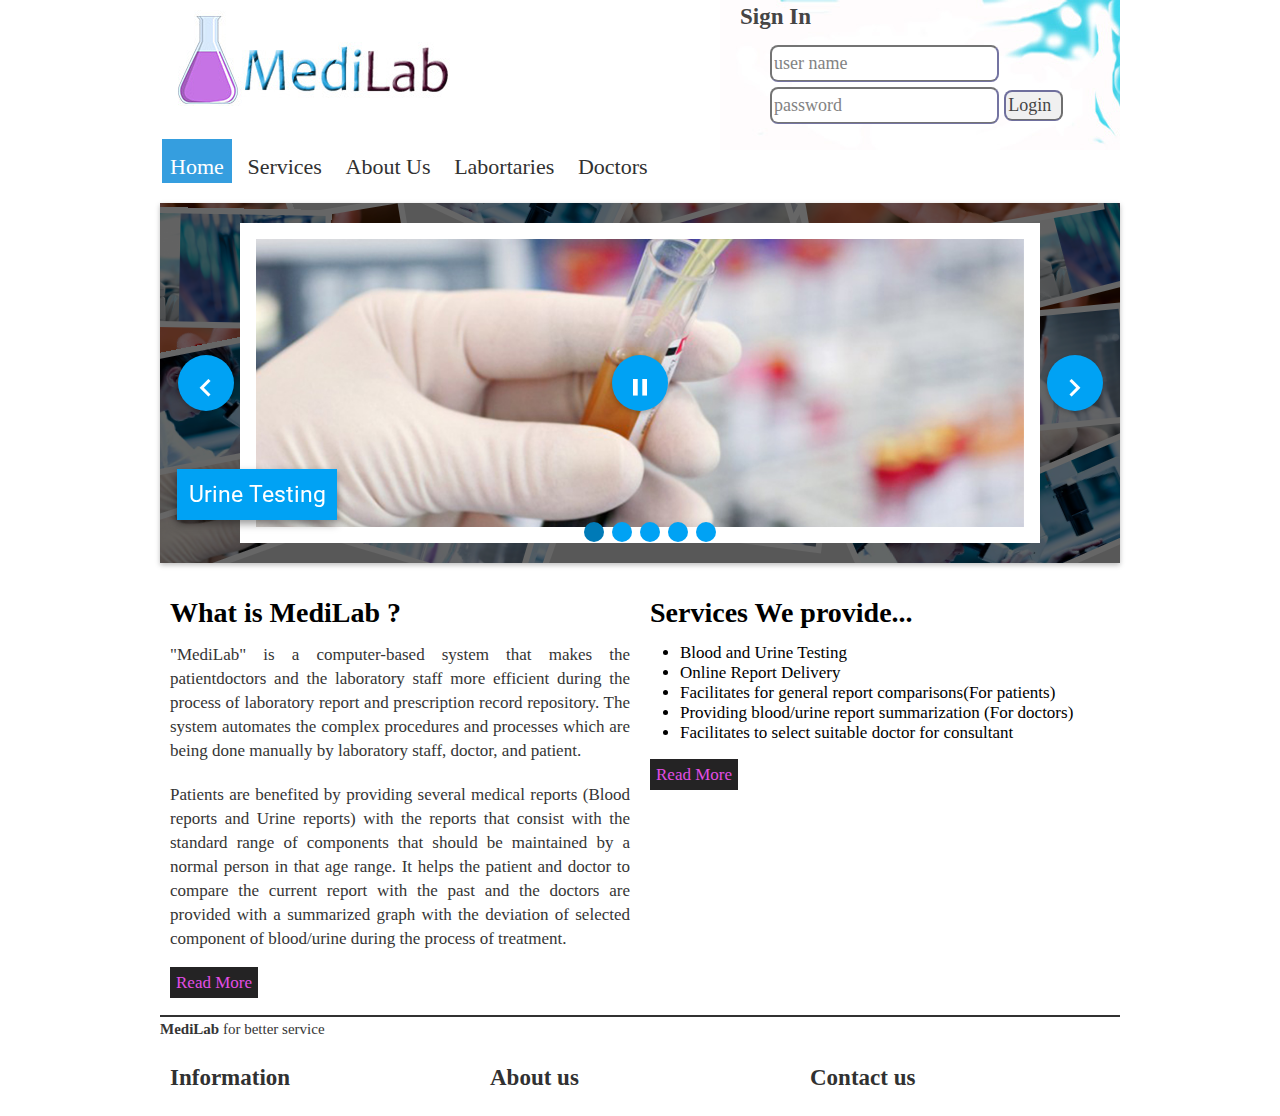
<file: index.html>
<!DOCTYPE html>

<html>
<head>
    <title>MediLab</title>
    <link rel="stylesheet" href="css/style.css"/>
	<link rel="stylesheet" href="css/reset.css"/>
	<link rel="stylesheet" href="css/text.css"/>
	<link rel="stylesheet" href="css/960_12_col.css"/>
	<meta charset="utf-8"/>
	
	
	
	
	 <!-- add to the <head> of your page -->
	<link rel="stylesheet" type="text/css" href="engine0/style.css" />
	<script type="text/javascript" src="engine0/jquery.js"></script>
	</head>

<body>
    <div class="container_12">
		<header>
			<h1>MediLAB</h1>
			 <form class="login" >
				<h2>Sign In</h2>
				<input id="text" type="text" placeholder="user name"/>
				
				<input id="pass" type="password" placeholder="password"/>
				
				<input id="but1"type="button" value="Login"/>
			</form>
			
			<!--Start navigation Bar-->
			<nav>
				<div class="c1"><a href="index.html"  class="selected">Home</a></div>
				<div class="c2"><a href="service.html">Services</a></div>
				<div class="c3"><a href="about.html">About Us</a></div>
				<div class="c4"><a href="#">Labortaries</a></div>
				<div class="c5"><a href="#">Doctors</a></div>
			</nav><!--end of Navigation -->
		</header>
    </div><!--end of 1st container-->
    
    <div class="slide"><!--Begin Of Slider-->
			<p>

	<div id="wowslider-container0">
	<div class="ws_images"><ul>
		<li><img src="data0/images/5.jpg" alt="Urine Testing" title="Urine Testing" id="wows0_0"/></li>
		<li><img src="data0/images/1.jpg" alt="Quick Service" title="Quick Service" id="wows0_1"/></li>
		<li><img src="data0/images/2.jpg" alt="Accuracy" title="Accuracy" id="wows0_2"/></li>
		<li><a href="http://wowslider.com"><img src="data0/images/3.jpg" alt="slideshow javascript" title="Reliability" id="wows0_3"/></a></li>
		<li><img src="data0/images/4.jpg" alt="Blood Testing" title="Blood Testing" id="wows0_4"/></li>
	</ul></div>
	<div class="ws_bullets"><div>
		<a href="#" title="Urine Testing"><span><img src="data0/tooltips/5.jpg" alt="Urine Testing"/>1</span></a>
		<a href="#" title="Quick Service"><span><img src="data0/tooltips/1.jpg" alt="Quick Service"/>2</span></a>
		<a href="#" title="Accuracy"><span><img src="data0/tooltips/2.jpg" alt="Accuracy"/>3</span></a>
		<a href="#" title="Reliability"><span><img src="data0/tooltips/3.jpg" alt="Reliability"/>4</span></a>
		<a href="#" title="Blood Testing"><span><img src="data0/tooltips/4.jpg" alt="Blood Testing"/>5</span></a>
	</div></div><div class="ws_script" style="position:absolute;left:-99%"> by WOWSlider.com v8.2</div>
	<div class="ws_shadow"></div>
	</div>	
	<script type="text/javascript" src="engine0/wowslider.js"></script>
	<script type="text/javascript" src="engine0/script.js"></script>
	
	
	</p>
		</div> <!--End Of SlideShow-->
    
    
		
    
	<div class="container_12">	
		
		<div class="main">
			<div class="grid_6">
				<h2>What is <strong>MediLab</strong> ?</h2>
				<p>"MediLab" is a computer-based system that makes
				   the patientdoctors and the laboratory staff more efficient during the process of
				   laboratory report and prescription record repository. The system automates
					the complex procedures and processes which are being
					done manually by laboratory staff, doctor, and patient.</p>
				<p>
					Patients are benefited by providing several medical reports
					(Blood reports and Urine reports) with the reports that consist
					with the standard range of components that should be maintained by
					a normal person in that age range. It helps the patient and doctor to
					compare the current report with the past and the doctors are provided with
					a summarized graph with the deviation of selected component of blood/urine
					during the process of treatment.
				</p> 
				
				<p><a href="about.html" class="button">Read More</a></p>
			</div>
			<div class="grid_6">
				<h2>Services We provide...</h2>
				<ul>
					<li>Blood and Urine Testing</li>
					<li>Online Report Delivery</li>
					<li>Facilitates for general report comparisons(For patients)</li>
					<li>Providing blood/urine report summarization (For doctors)</li>
					<li>Facilitates to select suitable doctor for consultant</li>
				</ul>
				
				
				<p><a href="service.html" class="button">Read More</a></p>
			</div>
		</div>
		<footer>
			<div class="line1">
				<p><strong>MediLab</strong> for better service</p>
			</div>
			<div class="line2">
				<div class="grid_4">
					<h2>Information</h2>
					
				</div>
				<div class="grid_4">
					<h2>About us</h2>
					
				</div>
				<div class="grid_4">
					<h2>Contact us</h2>
					
				</div>
			</div>
			
			
		</footer>
		
	</div> <!--end of 2nd container-->    
    


</body>
</html>
</file>
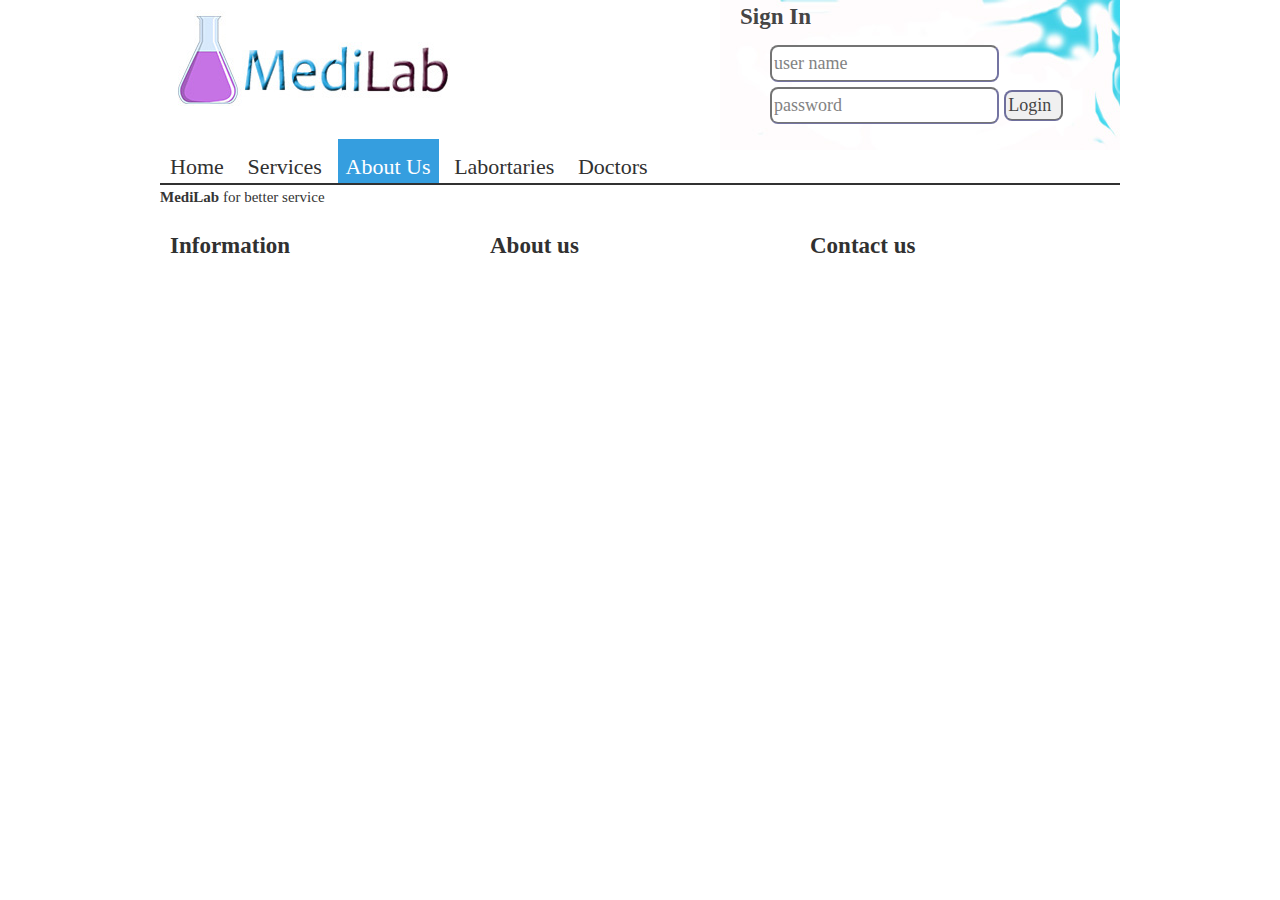
<file: about.html>
<!DOCTYPE html>

<html>
<head>
    <title>About us-Medilab</title>
    <link rel="stylesheet" href="css/style.css"/>
    <link rel="stylesheet" href="css/about.css"/>
	<link rel="stylesheet" href="css/reset.css"/>
	<link rel="stylesheet" href="css/text.css"/>
	<link rel="stylesheet" href="css/960_12_col.css"/>
	<meta charset="utf-8"/>
	</head>

<body>
    <div class="container_12">
		<header>
			<h1>MediLAB</h1>
			 <form class="login" >
				<h2>Sign In</h2>
				<input id="text" type="text" placeholder="user name"/>
				
				<input id="pass" type="password" placeholder="password"/>
				
				<input id="but1"type="button" value="Login"/>
			</form>
			
			<!--Start navigation Bar-->
			<nav>
				<div class="c1"><a href="index.html">Home</a></div>
				<div class="c2"><a href="service.html">Services</a></div>
				<div class="c3"><a  href="about.html"class="selected">About Us</a></div>
				<div class="c4"><a href="#">Labortaries</a></div>
				<div class="c5"><a href="#">Doctors</a></div>
			</nav><!--end of Navigation -->
			
    </div><!--end of 1st container-->
    
    <div class="container_12">
		<footer>
			<div class="line1">
				<p><strong>MediLab</strong> for better service</p>
			</div>
			<div class="line2">
				<div class="grid_4">
					<h2>Information</h2>
					
				</div>
				<div class="grid_4">
					<h2>About us</h2>
					
				</div>
				<div class="grid_4">
					<h2>Contact us</h2>
					
				</div>
			</div>
			
			
		</footer>
		
	</div> <!--end of 2nd container-->    
    


</body>
</html>
</file>
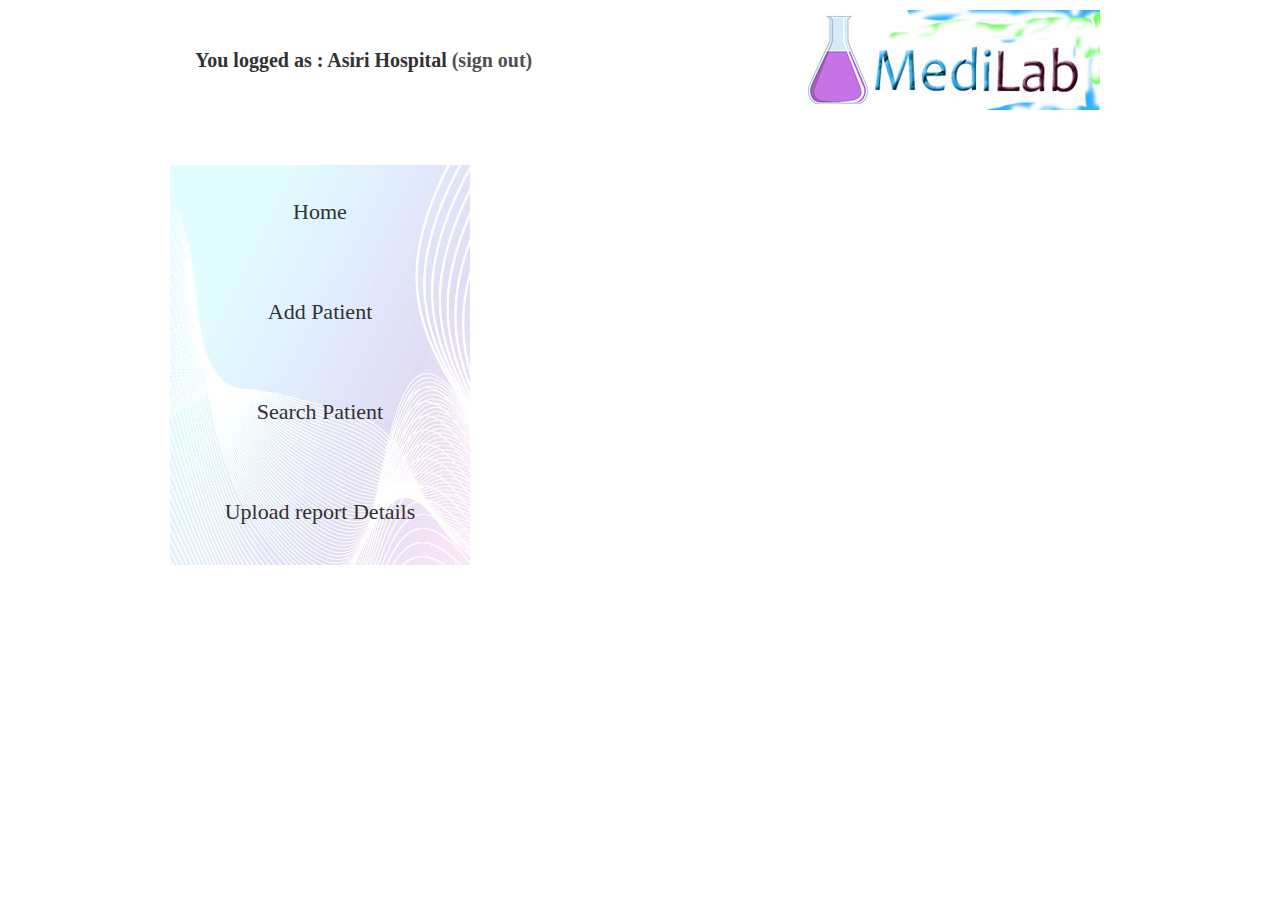
<file: labassistant.html>
<!DOCTYPE html>

<html>
<head>
    <title>LabAssistant</title>
        <link rel="stylesheet" href="css/labassistant.css"/>
        <link rel="stylesheet" href="css/reset.css"/>
	<link rel="stylesheet" href="css/text.css"/>
	<link rel="stylesheet" href="css/960_12_col.css"/>
        
        <script type="text/javascript" src="js/jquery-1.11.3.min.js"> </script>
        <script type="text/javascript" src="js/code.js"></script>
    
</head>

<body>
    <div class="container_12">
        <div class="grid_6">
            <h2 id="logo"><label for="logged as">You logged as : </label><label id="userName" for="userName"> Asiri Hospital</label><a href="index.html"> (sign out)</a></h2>
           
        </div>
        <div class="grid_6">
        <header >
         <h1>Medilab</h1>
        </header>
        </div>
    </div>
    
    <div class="container_12">
        <div class="main">
            <div class="grid_4">
            <nav>
                <div class="L1"><a href="#" id="A1" >Home</a></div>
                <div class="L2"><a href="addPatient.html"  id="A2">Add Patient</a></div>
                <div class="L3"><a href="#"  id="A3">Search Patient</a></div>
                <div class="L4"><a href="#"  id="A4">Upload report Details</a></div>
            </nav>
           
        </div>
            <div class="grid_8">
                <h2 id="T1">You  Can  Go  to  HomePage</h2>
                <h2 id="T2">You Can Add a Patient To System</h2>
                <h2 id="T3">Search Tab Allows To View Patient Details</h2>
                <h2 id="T4">Blood/Urine Report Details Upload</h2>
              
                
                
            </div>
        </div>
         
    </div>
    <div class="container_12">
        <div class="grid_6">
        
        </div>
        
    </div>




</body>
</html>
</file>
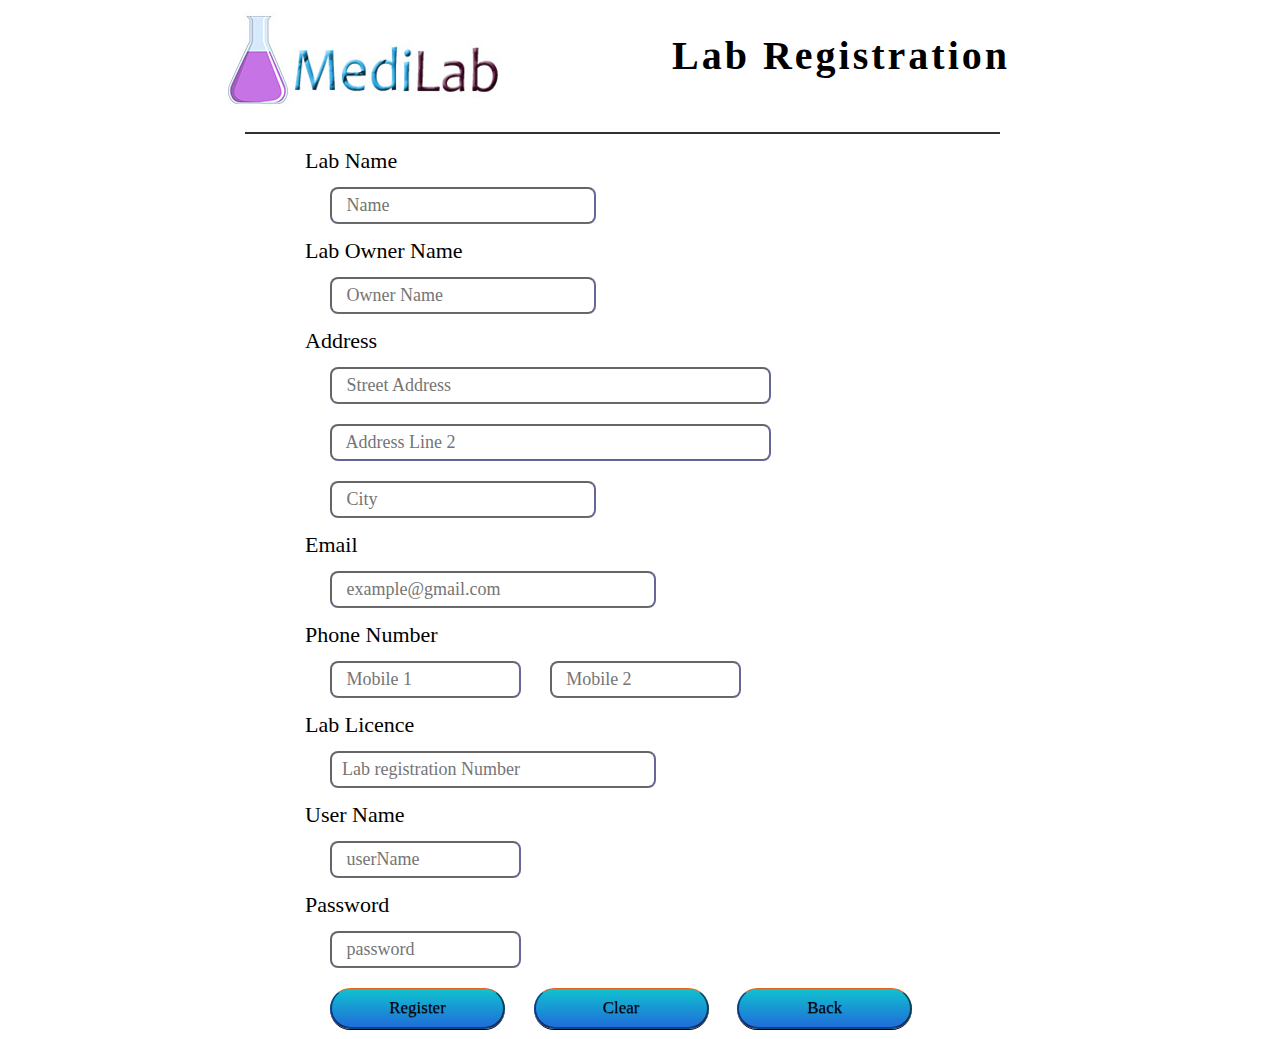
<file: labregistration.html>
<!DOCTYPE html>

<html>
<head>
    <title>LabRegistration Form</title>
   <link rel="stylesheet" href="css/addpatient.css"/>
   
	<link rel="stylesheet" href="css/reset.css"/>
	<link rel="stylesheet" href="css/text.css"/>
	<link rel="stylesheet" href="css/960_12_col.css"/>
	<meta charset="utf-8"/>
</head>

<body>
    <div class="container_12">
        
             <header>
            <h1>MediLAB</h1>
            <div class="PR">
                <h2>Lab Registration</h2>
            </div>
        </header>
           
           <div class="grid_10">
                <form class="main">
                    <div class="grid_8">
                         <label for="name"> Lab Name </label><br>
                         <input type="text" name="first" id="first" placeholder=" Name "/><br>
                         
                          <label for="name"> Lab Owner Name </label><br>
                         <input type="text" name="first" id="LON" placeholder=" Owner Name "/><br>
                         
                         
                        <label for="address">Address </label><br>
                            <input type="text" name="address" id="sAddress" placeholder=" Street Address "/>
                            <input type="text" name="addressL2" id="addressL2" placeholder=" Address Line 2 "/>
                            <input type="text" name="city" id="city" placeholder=" City "/>
                            <br>
                        
                            
                            
                         
                                                                
                                        <label for="email">Email </label><br>
                                            <input type="text" name="email" id="mail" placeholder=" example@gmail.com "/><br>
                                            
                                        <label for="tel">Phone Number </label><br>
                                            <input type="text" name="tel" id="tel" placeholder=" Mobile 1 "/>  <input type="text" name="tel" id="tel" placeholder=" Mobile 2 "/><br>
                                            
                                            <label for="email">Lab Licence </label><br>
                                            <input type="text" name="email" id="mail" placeholder="Lab registration Number"/><br>
                                            
                                        <label for="username">User Name </label><br>
                                            <input type="text" name="username" id="username" placeholder=" userName "/><br>
                                            
                                         <label for="password">Password</label><br>
                                            <input type="text" name="password" id="password" placeholder=" password "/><br>
                                            
                                               <input id="rbut" type="submit" value="Register" onclick="return trueVal();">
                                                <input id="cbut"type="reset" value="Clear" >
                                                     <input id="back"type="button" value="Back" onClick="location.href='labassistant.html'" >
                                
                    </div>
                    
                 
                   
                </form>
            
            
            
           </div>
       
       
        
        
        
        
    </div>



</body>
</html>
</title>
</head>

<body>



</body>
</html>
</file>
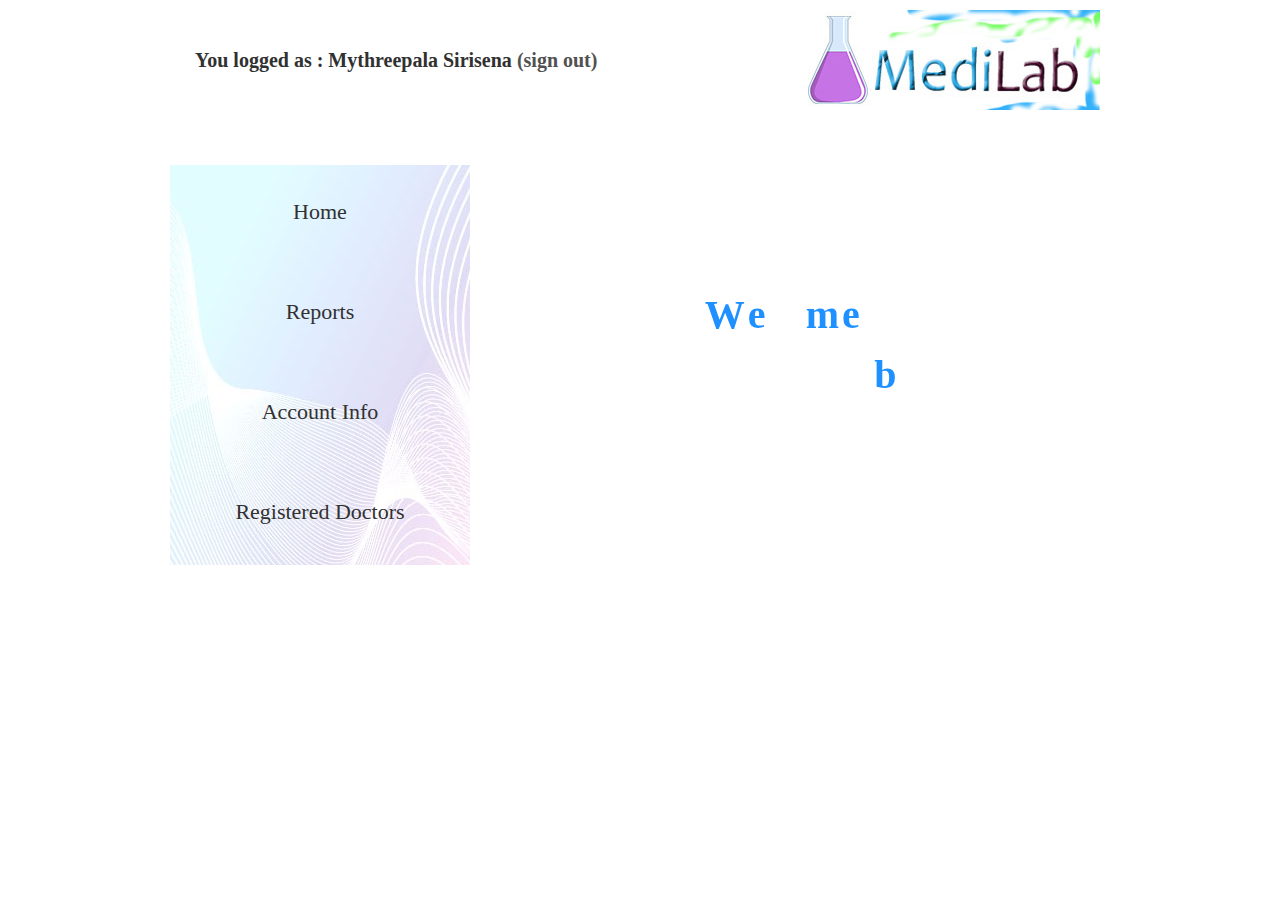
<file: patientHome.html>
<html>
<head>
    <title>PatientHome</title>
        <link rel="stylesheet" href="css/labassistant.css"/>
        <link rel="stylesheet" href="css/patienthome.css"/>
        <link rel="stylesheet" href="css/reset.css"/>
	<link rel="stylesheet" href="css/text.css"/>
	<link rel="stylesheet" href="css/960_12_col.css"/>
        
        <link rel="stylesheet" href="css/animate.css">
	  <script src="js/jquery-1.11.3.js"></script>
	    <script  src="js/jquery.lettering.js"></script>
	    <script src="js/jquery.textillate.js"></script>
        
        
    
</head>

<body>
    <div class="container_12">
        <div class="grid_6">
            <h2 id="logo"><label for="logged as">You logged as : </label><label id="userName" for="userName"> Mythreepala Sirisena </label><a href="index.html"> (sign out)</a></h2>
           
        </div>
        <div class="grid_6">
        <header >
         <h1>Medilab</h1>
        </header>
        </div>
    </div>
    
    <div class="container_12">
        <div class="main">
            <div class="grid_4">
            <nav>
                <div class="L1"><a href="#" id="A1" >Home</a></div>
                <div class="L2"><a href="patientreport.html"  id="A2">Reports</a></div>
                <div class="L3"><a href="#"  id="A3">Account Info</a></div>
                <div class="L4"><a href="#"  id="A4">Registered Doctors</a></div>
            </nav>
           
        
         
    </div>
    <div class="container_12">
        <div class="grid_8">
            <h1 class="A">
			<ul class="texts">
				<li >Welome to MediLab</li>
                                <li >You Can view your reports in here</li>
				<li >Thank You for registering with us</li>
			</ul>

		</h1>
		
		<script>
		$( document ).ready(function() {
    		$('.A').textillate({ 
    			in: { effect: 'bounceIn',shuffle:true,delay:100 },
    			out:{effect:'bounceOut',reverse:true,delay:100},
    			loop:true

    		});
    		
})


		</script>

            
        
        </div>
        
    </div>




</body>
</html>
</title>
</head>

<body>



</body>
</html>
</file>
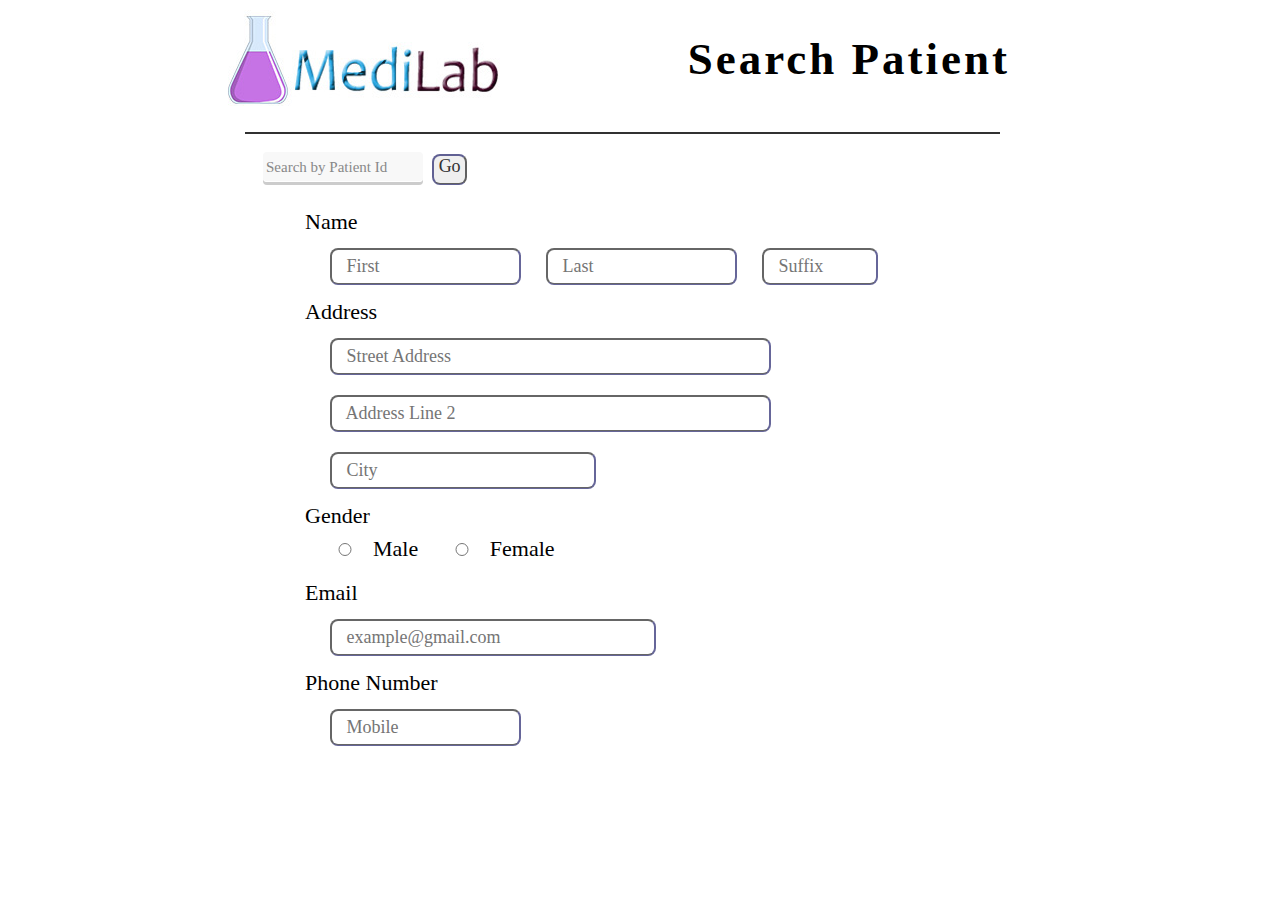
<file: searchpatient.html>
<!DOCTYPE html>

<html>
<head>
    <title>Search Patient Form</title>
</head>
         <link rel="stylesheet" href="css/searchpatient.css"/>
        <link rel="stylesheet" href="css/reset.css"/>
	<link rel="stylesheet" href="css/text.css"/>
	<link rel="stylesheet" href="css/960_12_col.css"/>
	<meta charset="utf-8"/>
        
        <script type="text/javascript" src="js/jquery-1.11.3.min.js"> </script>
        <script type="text/javascript" src="js/searchP.js"></script>

<body>
    <div class="container_12">
        
             <header>
            <h1>MediLAB</h1>
            <div class="PR">
                <h2>Search Patient</h2>
            </div>
        </header>
              <div class="grid_10">
                 
                <form class="main">
                                <label class="combo">
                                                <select class="cc">
                                                    <option value="1">Search by Patient Id</option>
                                                    <option value="2">Search by Name</option>
                                                    <option value="3">Search by etc</option>
                                                </select>
                                </label>
                            <input id="go"  type="button" value="Go" >
                    <div class="grid_8">
                         <div class="patientId">
                         
                         <input type="text" name="pId" id="pId" placeholder=" patientID "/><input id="Sbut" type="button" value="Search">
                         <br>
                             
                            </div>
                            
                        <div class="name">
                         <label for="name">Name </label><br>
                         <input type="text" name="first" id="first" placeholder=" First "/><input type="text" name="last" placeholder=" Last "/><input type="text" name="suffix" id="suffix" placeholder=" Suffix "/>
                         <br>
                            </div>
                        <label for="address">Address </label><br>
                            <input type="text" name="address" id="sAddress" placeholder=" Street Address "/>
                            <input type="text" name="addressL2" id="addressL2" placeholder=" Address Line 2 "/>
                            <input type="text" name="city" id="city" placeholder=" City "/>
                            <br>
                        <label for="gender">Gender </label><br>
                            <label id="ls" for="sex"> <input name="sex" type="radio" value="male" id="sex">Male</label>
                            <label for="sex1"><input name="sex" type="radio" value="female" id="sex1">Female</label><br>
                            
                            
                        
                                        <label for="email">Email </label><br>
                                            <input type="text" name="email" id="mail" placeholder=" example@gmail.com "/><br>
                                            
                                        <label for="tel">Phone Number </label><br>
                                            <input type="text" name="tel" id="tel" placeholder=" Mobile "/><br>
                                            
                                        
                                
                    </div>
                    
                 
                   
                </form>
            
            
            
           </div>
       
       
        
        
        
        
    </div>
           



</body>
</html>
</file>
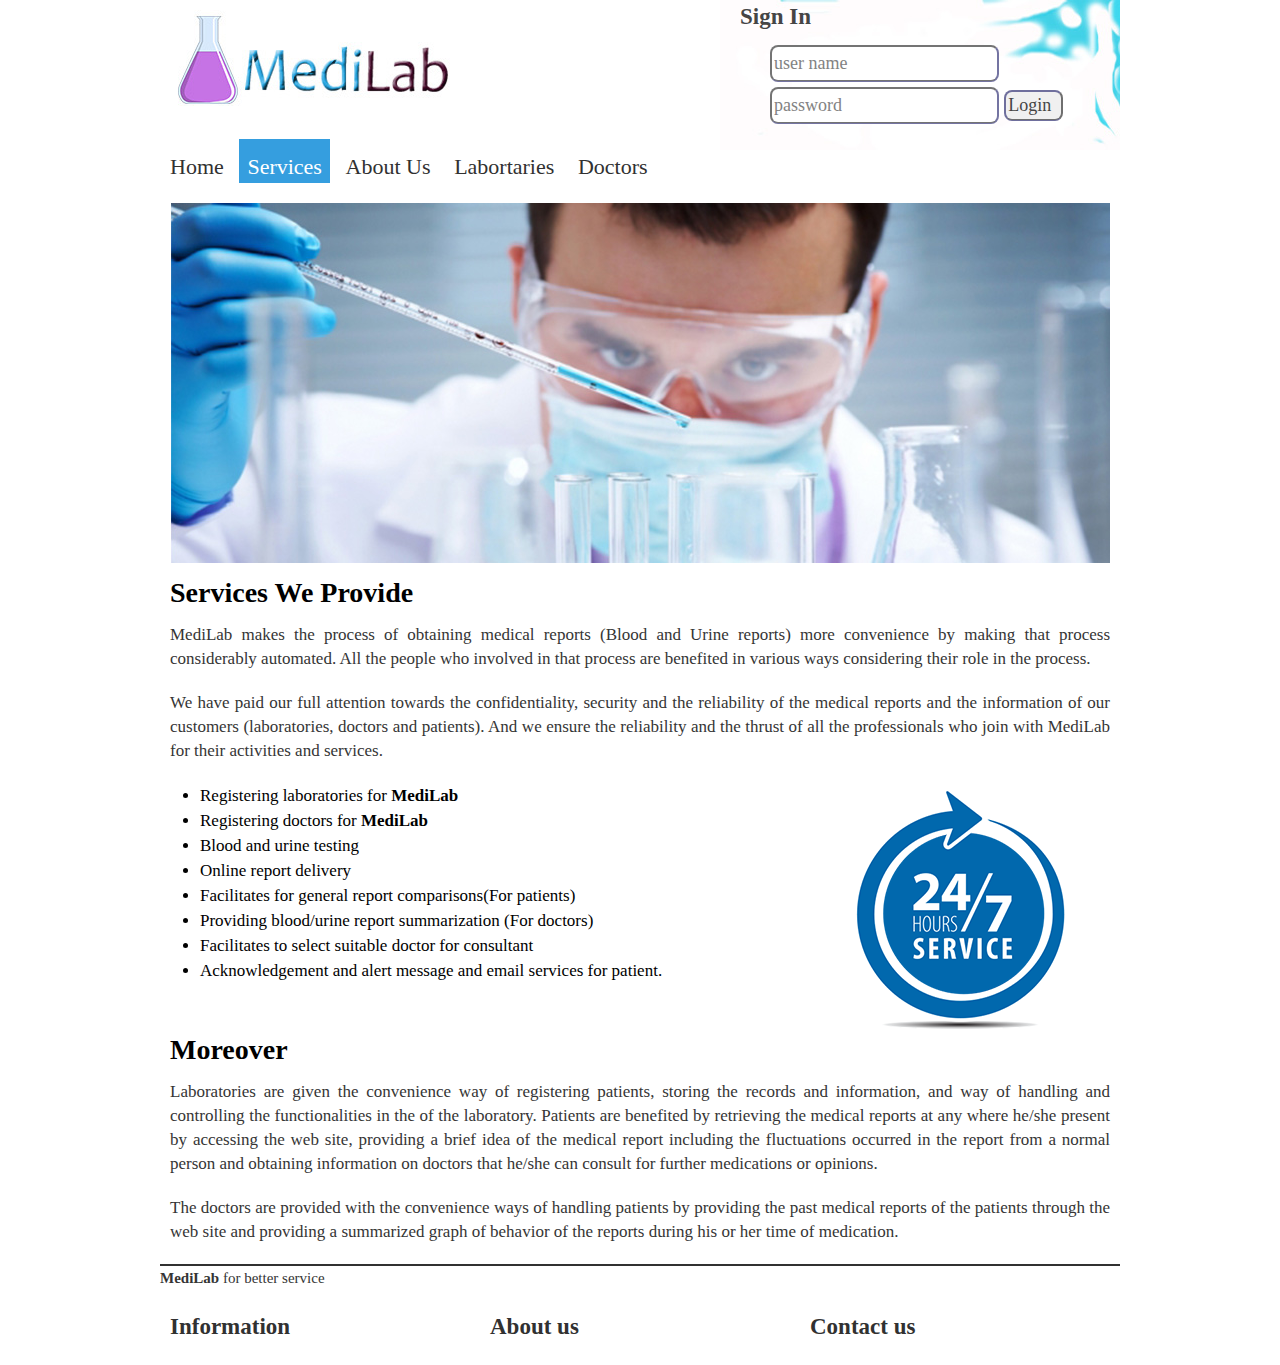
<file: service.html>
<!DOCTYPE html>

<html>
<head>
    <title> Services -Medilab</title>
    <link rel="stylesheet" href="css/style.css"/>
    <link rel="stylesheet" href="css/service.css"/>
	<link rel="stylesheet" href="css/reset.css"/>
	<link rel="stylesheet" href="css/text.css"/>
	<link rel="stylesheet" href="css/960_12_col.css"/>
	<meta charset="utf-8"/>
	</head>

<body>
    <div class="container_12">
		<header>
			<h1>MediLAB</h1>
			 <form class="login" >
				<h2>Sign In</h2>
				<input id="text" type="text" placeholder="user name"/>
				
				<input id="pass" type="password" placeholder="password"/>
				
				<input id="but1"type="button" value="Login"/>
			</form>
			
			<!--Start navigation Bar-->
			<nav>
				<div class="c1"><a href="index.html">Home</a></div>
				<div class="c2"><a  href="service.html"class="selected">Services</a></div>
				<div class="c3"><a href="about.html" >About Us</a></div>
				<div class="c4"><a href="#">Labortaries</a></div>
				<div class="c5"><a href="#">Doctors</a></div>
			</nav><!--end of Navigation -->
			
    </div><!--end of 1st container-->
    
    <div class="container_12">
    	<div class="grid_12">
    		<div class="Image">
    		</div>
    		<!--First Image-->
    	</div>

      
    </div>

    <div class="container_12">
    	<div class="grid_12">
    		<div class="middle">
    		<h2>Services We Provide</h2>
    		<p>MediLab makes the process of obtaining medical reports (Blood and Urine reports) more convenience by making that process considerably automated. All the people who involved in that process are benefited in various ways considering their role in the process. </p>

    		<p>We have paid our full attention towards the confidentiality, security and the reliability of the medical reports and the information of our customers (laboratories, doctors and patients). And we ensure the reliability and the thrust of all the professionals who join with MediLab for their activities and services.</p>
    	</div>
    	</div>
    </div>
    <div class="container_12">
    	<div class="point">

    			<div class="grid_8">
    		
	    			<ul>
						<li>Registering laboratories for <strong>MediLab</strong></li>
						<li>Registering doctors for <strong>MediLab</strong></li>
						<li>Blood and urine testing</li>
						<li>Online report delivery</li>
						<li>Facilitates for general report comparisons(For patients)</li>
						<li>Providing blood/urine report summarization (For doctors)</li>
						<li>Facilitates to select suitable doctor for consultant</li>
						<li>Acknowledgement and alert message and email services for patient.
					</ul>
				</div>
			
		<div class="grid_4">
			<div class="Image2">
						

		</div>

		
				


		</div>

      
    </div>

    <div class="container_12">
    	<div class="grid_12">
    		<div class="middle">
    		<h2>Moreover</h2>
			<p>Laboratories are given the convenience way of registering patients, storing the records and information, and way of handling and controlling the functionalities in the of the laboratory.
Patients are benefited by retrieving the medical reports at any where he/she present by accessing the web site, providing a brief idea of the medical report including the fluctuations occurred in the report from a normal person and obtaining information on doctors that he/she can consult for further medications or opinions. </p>

<p>The doctors are provided with the convenience ways of handling patients by providing the past medical reports of the patients through the web site and providing a summarized graph of behavior of the reports during his or her time of medication.  </p>
    	</div>
    </div>

    
    <div class="container_12">
		<footer>
			<div class="line1">
				<p><strong>MediLab</strong> for better service</p>
			</div>
			<div class="line2">
				<div class="grid_4">
					<h2>Information</h2>
					
				</div>
				<div class="grid_4">
					<h2>About us</h2>
					
				</div>
				<div class="grid_4">
					<h2>Contact us</h2>
					
				</div>
			</div>
			
			
		</footer>
		
	</div> <!--end of 2nd container-->    
    


</body>
</html>
</file>
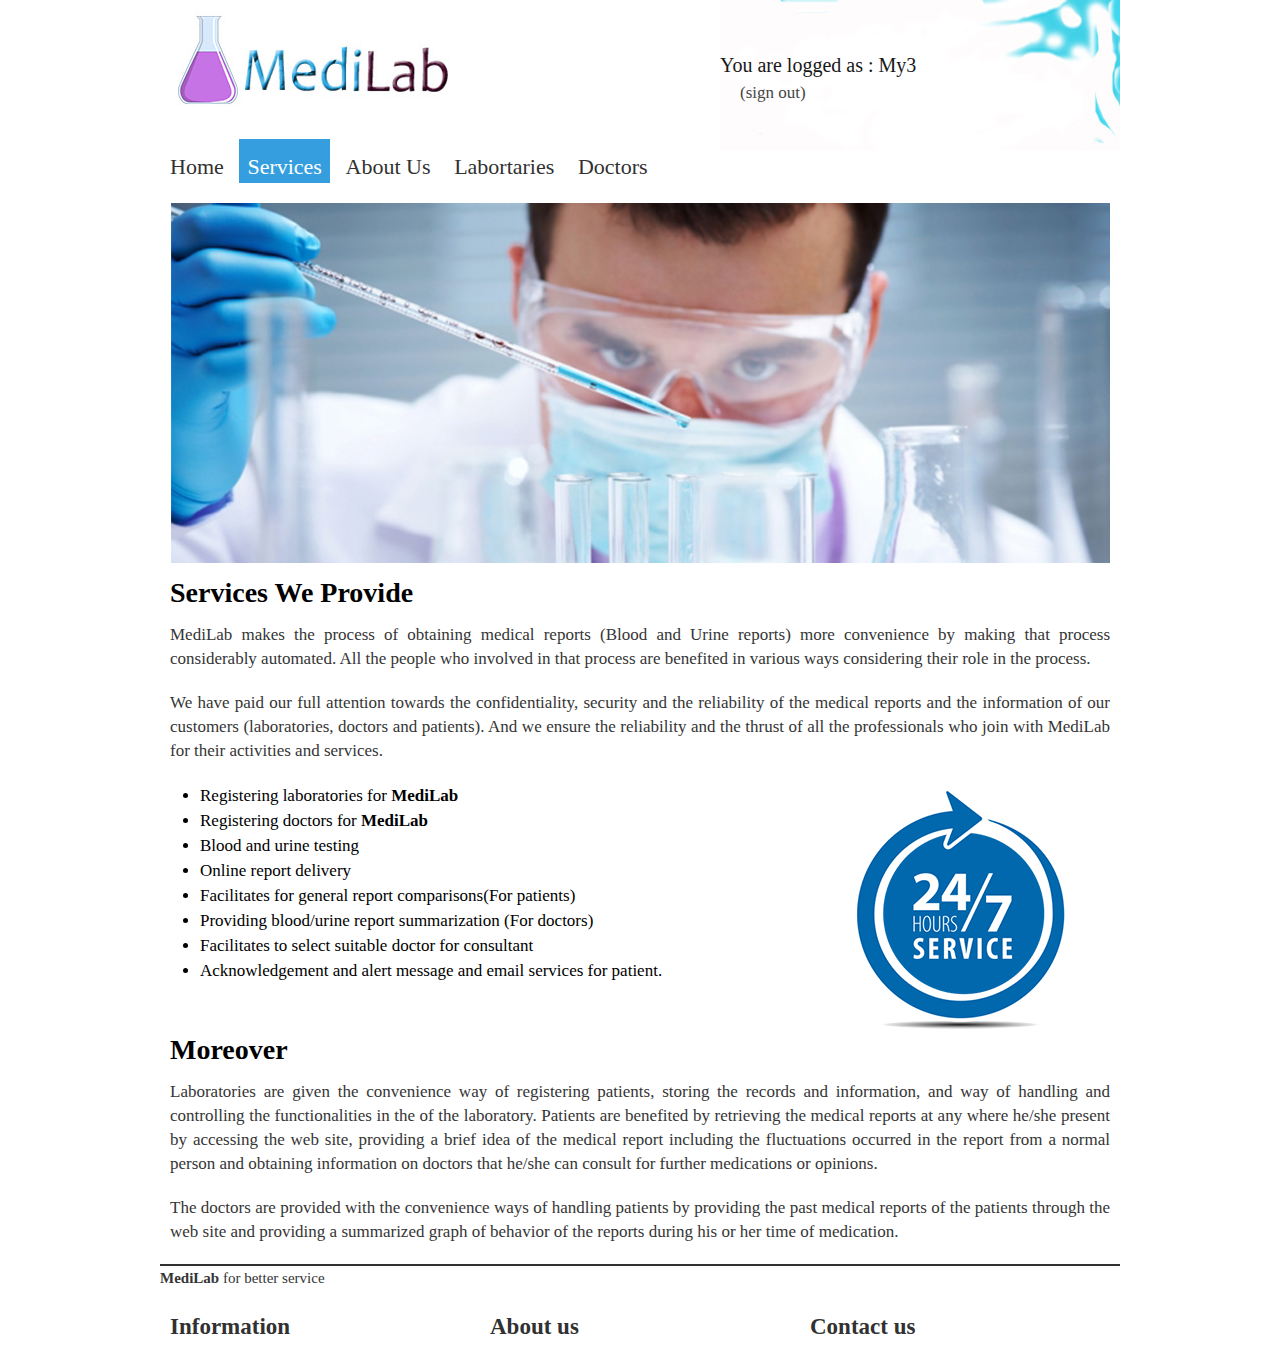
<file: servicelogout.html>
<!DOCTYPE html>

<html>
<head>
    <title> Services -Medilab</title>
    <link rel="stylesheet" href="css/style.css"/>
    <link rel="stylesheet" href="css/service.css"/>
	<link rel="stylesheet" href="css/reset.css"/>
	<link rel="stylesheet" href="css/text.css"/>
	<link rel="stylesheet" href="css/960_12_col.css"/>
	<meta charset="utf-8"/>
	</head>

<body>
    <div class="container_12">
		<header>
			<h1>MediLAB</h1>
			 <div class="login" >
                            <div class="logininside">
                        
				<label for="you are log" id="logout">You are logged as : </label><label for="user_Name" id="username"> My3 </label><br>
                                <a id="singout" href="index.html">(sign out)</a>
                            </div>
                            
				
			</div>
			
			<!--Start navigation Bar-->
			<nav>
				<div class="c1"><a href="index.html">Home</a></div>
				<div class="c2"><a  href="service.html"class="selected">Services</a></div>
				<div class="c3"><a href="about.html" >About Us</a></div>
				<div class="c4"><a href="#">Labortaries</a></div>
				<div class="c5"><a href="#">Doctors</a></div>
			</nav><!--end of Navigation -->
			
    </div><!--end of 1st container-->
    
    <div class="container_12">
    	<div class="grid_12">
    		<div class="Image">
    		</div>
    		<!--First Image-->
    	</div>

      
    </div>

    <div class="container_12">
    	<div class="grid_12">
    		<div class="middle">
    		<h2>Services We Provide</h2>
    		<p>MediLab makes the process of obtaining medical reports (Blood and Urine reports) more convenience by making that process considerably automated. All the people who involved in that process are benefited in various ways considering their role in the process. </p>

    		<p>We have paid our full attention towards the confidentiality, security and the reliability of the medical reports and the information of our customers (laboratories, doctors and patients). And we ensure the reliability and the thrust of all the professionals who join with MediLab for their activities and services.</p>
    	</div>
    	</div>
    </div>
    <div class="container_12">
    	<div class="point">

    			<div class="grid_8">
    		
	    			<ul>
						<li>Registering laboratories for <strong>MediLab</strong></li>
						<li>Registering doctors for <strong>MediLab</strong></li>
						<li>Blood and urine testing</li>
						<li>Online report delivery</li>
						<li>Facilitates for general report comparisons(For patients)</li>
						<li>Providing blood/urine report summarization (For doctors)</li>
						<li>Facilitates to select suitable doctor for consultant</li>
						<li>Acknowledgement and alert message and email services for patient.
					</ul>
				</div>
			
		<div class="grid_4">
			<div class="Image2">
						

		</div>

		
				


		</div>

      
    </div>

    <div class="container_12">
    	<div class="grid_12">
    		<div class="middle">
    		<h2>Moreover</h2>
			<p>Laboratories are given the convenience way of registering patients, storing the records and information, and way of handling and controlling the functionalities in the of the laboratory.
Patients are benefited by retrieving the medical reports at any where he/she present by accessing the web site, providing a brief idea of the medical report including the fluctuations occurred in the report from a normal person and obtaining information on doctors that he/she can consult for further medications or opinions. </p>

<p>The doctors are provided with the convenience ways of handling patients by providing the past medical reports of the patients through the web site and providing a summarized graph of behavior of the reports during his or her time of medication.  </p>
    	</div>
    </div>

    
    <div class="container_12">
		<footer>
			<div class="line1">
				<p><strong>MediLab</strong> for better service</p>
			</div>
			<div class="line2">
				<div class="grid_4">
					<h2>Information</h2>
					
				</div>
				<div class="grid_4">
					<h2>About us</h2>
					
				</div>
				<div class="grid_4">
					<h2>Contact us</h2>
					
				</div>
			</div>
			
			
		</footer>
		
	</div> <!--end of 2nd container-->    
    


</body>
</html>
</file>
<file: css/style.css>
/*
 **********
 *=header
 **********
*/

/*body{
	background: green;
}*/

header h1{
	background: url(../img/logo.jpg) no-repeat;
	width:300px;
	height: 100px;
	margin: 10px 10px 22px;
	
	
	
	float: left;
	text-indent: -9999px;
}

header{
	overflow: hidden;
}
/*
 **********
 =login form
 **********
*/

.login{
    width: 400px;
    height: 150px;
    background:url(../img/signbac.jpg);
    font-family: Candara;
    color: rgba(0,0,0,.6);
    opacity: 0.9;
    float:right;
    
    
}

.login h2{
	color:#313131;
	margin-left: 20px;
	margin-bottom: 10px;
}

form input{
    display: inline;
    font-family: Candara;
    font-size: 18px;
    padding-top: 6px;
    padding-bottom: 6px;
    margin-left: 50px;
    margin-bottom: 5px;
    padding-right: 10px;
    color: #313131;
     border-bottom-left-radius: 8px;
    border-bottom-right-radius: 8px;
    border-top-right-radius: 8px;
    border-top-left-radius: 8px;
    border-color: rgba(0,0,0.7,.6);
     border-bottom-style: groove;
    
}
form #text,#pass{
    padding-right: 0px;
    
    
}

form #but1{
    padding-top:3px;
    padding-bottom: 3px;
    padding-left: 2px;
    margin-left: 2px;
    
}
#but1:hover{
	background: #359edf;
	color: white;
}
    



/*
 **********
 =nav
 **********
*/

nav{
	clear: both;
	float:left;
	margin-top:20px;
	
	
	
	
}

.c1,.c2,.c3,.c4,.c5{
    display: inline;
    font-size: 22px;
    padding-left: 2px;
    padding-right: 2px;
    font-family:Candara;
    
    
    
}


nav a{
    color: #313131;
    text-decoration: none;

    padding-top: 15px;
    padding-bottom: 15px;
    padding-left: 8px;
    padding-right: 8px;
}
nav a:hover,.selected{
    color: white;
    background: #359edf;
    transition: 0.5s;
}





/*
 **********
 *=main
 **********
*/

.main{
	margin-top: 20px;
	font-family: candara;
	font-size: 17px;
	line-height: 20px;
	text-align: justify;
}
.main h2{
	
	font-size: 28px;
	
}

#ass{
	font-family: 'PT Sans',sans-serif;
	font-size: 25px;
	color: black;
	
}

.button{
	background: #242324;
	padding:6px;
	color: #e24ee4;
	text-decoration: none;
}
p{
	font-size: 13px;
	line-height: 24px;
	color:#353535;
}
.button:hover{
	color: white;
}

/*
 **********
 *=footer
 **********
*/

footer{
	clear: both;
}

.line1,.line2{
	font-family: candara;
	font-size: 15px;
	color: #313131;
}
.line1{
	border-top: 2px solid #313131;
}
</file>
<file: css/text.css>
/*
  960 Grid System ~ Text CSS.
  Learn more ~ http://960.gs/

  Licensed under GPL and MIT.
*/

/* `Basic HTML
----------------------------------------------------------------------------------------------------*/

body {
  font: 13px/1.5 "Helvetica Neue", Arial, "Liberation Sans", FreeSans, sans-serif;
}

pre,
code {
  font-family: "DejaVu Sans Mono", Menlo, Consolas, monospace;
}

hr {
  border: 0 solid #ccc;
  border-top-width: 1px;
  clear: both;
  height: 0;
}

/* `Headings
----------------------------------------------------------------------------------------------------*/

h1 {
  font-size: 25px;
}

h2 {
  font-size: 23px;
}

h3 {
  font-size: 21px;
}

h4 {
  font-size: 19px;
}

h5 {
  font-size: 17px;
}

h6 {
  font-size: 15px;
}

/* `Spacing
----------------------------------------------------------------------------------------------------*/

ol {
  list-style: decimal;
}

ul {
  list-style: disc;
}

li {
  margin-left: 30px;
}

p,
dl,
hr,
h1,
h2,
h3,
h4,
h5,
h6,
ol,
ul,
pre,
table,
address,
fieldset,
figure {
  margin-bottom: 20px;
}
</file>
<file: css/960_12_col.css>
/*
  960 Grid System ~ Core CSS.
  Learn more ~ http://960.gs/

  Licensed under GPL and MIT.
*/

/*
  Forces backgrounds to span full width,
  even if there is horizontal scrolling.
  Increase this if your layout is wider.

  Note: IE6 works fine without this fix.
*/

body {
  min-width: 960px;
}

/* `Container
----------------------------------------------------------------------------------------------------*/

.container_12 {
  margin-left: auto;
  margin-right: auto;
  width: 960px;
}

/* `Grid >> Global
----------------------------------------------------------------------------------------------------*/

.grid_1,
.grid_2,
.grid_3,
.grid_4,
.grid_5,
.grid_6,
.grid_7,
.grid_8,
.grid_9,
.grid_10,
.grid_11,
.grid_12 {
  display: inline;
  float: left;
  margin-left: 10px;
  margin-right: 10px;
}

.push_1, .pull_1,
.push_2, .pull_2,
.push_3, .pull_3,
.push_4, .pull_4,
.push_5, .pull_5,
.push_6, .pull_6,
.push_7, .pull_7,
.push_8, .pull_8,
.push_9, .pull_9,
.push_10, .pull_10,
.push_11, .pull_11 {
  position: relative;
}

/* `Grid >> Children (Alpha ~ First, Omega ~ Last)
----------------------------------------------------------------------------------------------------*/

.alpha {
  margin-left: 0;
}

.omega {
  margin-right: 0;
}

/* `Grid >> 12 Columns
----------------------------------------------------------------------------------------------------*/

.container_12 .grid_1 {
  width: 60px;
}

.container_12 .grid_2 {
  width: 140px;
}

.container_12 .grid_3 {
  width: 220px;
}

.container_12 .grid_4 {
  width: 300px;
}

.container_12 .grid_5 {
  width: 380px;
}

.container_12 .grid_6 {
  width: 460px;
}

.container_12 .grid_7 {
  width: 540px;
}

.container_12 .grid_8 {
  width: 620px;
}

.container_12 .grid_9 {
  width: 700px;
}

.container_12 .grid_10 {
  width: 780px;
}

.container_12 .grid_11 {
  width: 860px;
}

.container_12 .grid_12 {
  width: 940px;
}

/* `Prefix Extra Space >> 12 Columns
----------------------------------------------------------------------------------------------------*/

.container_12 .prefix_1 {
  padding-left: 80px;
}

.container_12 .prefix_2 {
  padding-left: 160px;
}

.container_12 .prefix_3 {
  padding-left: 240px;
}

.container_12 .prefix_4 {
  padding-left: 320px;
}

.container_12 .prefix_5 {
  padding-left: 400px;
}

.container_12 .prefix_6 {
  padding-left: 480px;
}

.container_12 .prefix_7 {
  padding-left: 560px;
}

.container_12 .prefix_8 {
  padding-left: 640px;
}

.container_12 .prefix_9 {
  padding-left: 720px;
}

.container_12 .prefix_10 {
  padding-left: 800px;
}

.container_12 .prefix_11 {
  padding-left: 880px;
}

/* `Suffix Extra Space >> 12 Columns
----------------------------------------------------------------------------------------------------*/

.container_12 .suffix_1 {
  padding-right: 80px;
}

.container_12 .suffix_2 {
  padding-right: 160px;
}

.container_12 .suffix_3 {
  padding-right: 240px;
}

.container_12 .suffix_4 {
  padding-right: 320px;
}

.container_12 .suffix_5 {
  padding-right: 400px;
}

.container_12 .suffix_6 {
  padding-right: 480px;
}

.container_12 .suffix_7 {
  padding-right: 560px;
}

.container_12 .suffix_8 {
  padding-right: 640px;
}

.container_12 .suffix_9 {
  padding-right: 720px;
}

.container_12 .suffix_10 {
  padding-right: 800px;
}

.container_12 .suffix_11 {
  padding-right: 880px;
}

/* `Push Space >> 12 Columns
----------------------------------------------------------------------------------------------------*/

.container_12 .push_1 {
  left: 80px;
}

.container_12 .push_2 {
  left: 160px;
}

.container_12 .push_3 {
  left: 240px;
}

.container_12 .push_4 {
  left: 320px;
}

.container_12 .push_5 {
  left: 400px;
}

.container_12 .push_6 {
  left: 480px;
}

.container_12 .push_7 {
  left: 560px;
}

.container_12 .push_8 {
  left: 640px;
}

.container_12 .push_9 {
  left: 720px;
}

.container_12 .push_10 {
  left: 800px;
}

.container_12 .push_11 {
  left: 880px;
}

/* `Pull Space >> 12 Columns
----------------------------------------------------------------------------------------------------*/

.container_12 .pull_1 {
  left: -80px;
}

.container_12 .pull_2 {
  left: -160px;
}

.container_12 .pull_3 {
  left: -240px;
}

.container_12 .pull_4 {
  left: -320px;
}

.container_12 .pull_5 {
  left: -400px;
}

.container_12 .pull_6 {
  left: -480px;
}

.container_12 .pull_7 {
  left: -560px;
}

.container_12 .pull_8 {
  left: -640px;
}

.container_12 .pull_9 {
  left: -720px;
}

.container_12 .pull_10 {
  left: -800px;
}

.container_12 .pull_11 {
  left: -880px;
}

/* `Clear Floated Elements
----------------------------------------------------------------------------------------------------*/

/* http://sonspring.com/journal/clearing-floats */

.clear {
  clear: both;
  display: block;
  overflow: hidden;
  visibility: hidden;
  width: 0;
  height: 0;
}

/* http://www.yuiblog.com/blog/2010/09/27/clearfix-reloaded-overflowhidden-demystified */

.clearfix:before,
.clearfix:after,
.container_12:before,
.container_12:after {
  content: '.';
  display: block;
  overflow: hidden;
  visibility: hidden;
  font-size: 0;
  line-height: 0;
  width: 0;
  height: 0;
}

.clearfix:after,
.container_12:after {
  clear: both;
}

/*
  The following zoom:1 rule is specifically for IE6 + IE7.
  Move to separate stylesheet if invalid CSS is a problem.
*/

.clearfix,
.container_12 {
  zoom: 1;
}
</file>
<file: engine0/style.css>
/*
 *	generated by WOW Slider 8.2
 *	template Material
 */
@import url(https://fonts.googleapis.com/css?family=Roboto&subset=latin,cyrillic-ext,latin-ext,cyrillic,greek-ext,greek,vietnamese);
@font-face {
  font-family: 'ws-ctrl-material';
  src: url('ws-ctrl-material.eot');
  src: url('ws-ctrl-material.eot#iefix') format('embedded-opentype'),
       url('ws-ctrl-material.svg#ws-ctrl-material') format('svg');
  font-weight: normal;
  font-style: normal;
}
@font-face {
  font-family: 'ws-ctrl-material';
  src: url('[data-uri]') format('woff'),
       url('[data-uri]') format('truetype');
}
#wowslider-container0 { 
	display: table;
	zoom: 1; 
	position: relative;
	width: 100%;
	max-width: 960px;
	max-height:360px;
	margin:0px auto 0px;
	z-index:90;
	text-align:left; /* reset align=center */
	font-size: 10px;
	text-shadow: none; /* fix some user styles */

	/* reset box-sizing (to boostrap friendly) */
	-webkit-box-sizing: content-box;
	-moz-box-sizing: content-box;
	box-sizing: content-box; 
}
* html #wowslider-container0{ width:960px }
#wowslider-container0 .ws_images ul{
	position:relative;
	width: 10000%; 
	height:100%;
	left:0;
	list-style:none;
	margin:0;
	padding:0;
	border-spacing:0;
	overflow: visible;
	/*table-layout:fixed;*/
}
#wowslider-container0 .ws_images ul li{
	position: relative;
	width:1%;
	height:100%;
	line-height:0; /*opera*/
	overflow: hidden;
	float:left;
	/*font-size:0;*/
	padding:0 0 0 0 !important;
	margin:0 0 0 0 !important;
}

#wowslider-container0 .ws_images{
	position: relative;
	left:0;
	top:0;
	height:100%;
	max-height:360px;
	max-width: 960px;
	vertical-align: top;
	border:none;
	overflow: hidden;
}
#wowslider-container0 .ws_images ul a{
	width:100%;
	height:100%;
	max-height:360px;
	display:block;
	color:transparent;
}
#wowslider-container0 img{
	max-width: none !important;
}
#wowslider-container0 .ws_images .ws_list img,
#wowslider-container0 .ws_images > div > img{
	width:100%;
	border:none 0;
	max-width: none;
	padding:0;
	margin:0;
}
#wowslider-container0 .ws_images > div > img {
	max-height:360px;
}

#wowslider-container0 .ws_images iframe {
	position: absolute;
	z-index: -1;
}

#wowslider-container0 .ws-title > div {
	display: inline-block !important;
}

#wowslider-container0 a{ 
	text-decoration: none; 
	outline: none; 
	border: none; 
}

#wowslider-container0  .ws_bullets { 
	float: left;
	position:absolute;
	z-index:70;
}
#wowslider-container0  .ws_bullets div{
	position:relative;
	float:left;
	font-size: 0px;
}
/* compatibility with Joomla styles */
#wowslider-container0  .ws_bullets a {
	line-height: 0;
}

#wowslider-container0  .ws_script{
	display:none;
}
#wowslider-container0 sound, 
#wowslider-container0 object{
	position:absolute;
}

/* prevent some of users reset styles */
#wowslider-container0 .ws_effect {
	position: static;
	width: 100%;
	height: 100%;
}

#wowslider-container0 .ws_photoItem {
	border: 2em solid #fff;
	margin-left: -2em;
	margin-top: -2em;
}
#wowslider-container0 .ws_cube_side {
	background: #A6A5A9;
}


#wowslider-container0.ws_gestures {
	cursor: -webkit-grab;
	cursor: -moz-grab;
	cursor: url("[data-uri]"), move;
}
#wowslider-container0.ws_gestures.ws_grabbing {
	cursor: -webkit-grabbing;
	cursor: -moz-grabbing;
	cursor: url("[data-uri]"), move;
}

/* hide controls when video start play */
#wowslider-container0.ws_video_playing .ws_bullets {
	display: none;
}
#wowslider-container0.ws_video_playing:hover .ws_bullets {
	display: block;
}
/* IE fix because it don't show controls on hover if frame visible */
#wowslider-container0.ws_video_playing_ie .ws_bullets,
#wowslider-container0.ws_video_playing_ie a.ws_next,
#wowslider-container0.ws_video_playing_ie a.ws_prev {
	display: block;
}


/* youtube/vimeo buttons */
#wowslider-container0 .ws_video_btn {
	position: absolute;
	display: none;
	cursor: pointer;
	top: 0;
	left: 0;
	width: 100%;
	height: 100%;
	z-index: 55;
}
#wowslider-container0 .ws_video_btn.ws_youtube,
#wowslider-container0 .ws_video_btn.ws_vimeo {
	display: block;
}
#wowslider-container0 .ws_video_btn div {
	position: absolute;
	background-image: url(./playvideo.png);
	background-size: 200%;
	top: 50%;
	left: 50%;
	width: 7em;
	height: 5em;
	margin-left: -3.5em;
	margin-top: -2.5em;
}
#wowslider-container0 .ws_video_btn.ws_youtube div {
	background-position: 0 0;
}
#wowslider-container0 .ws_video_btn.ws_youtube:hover div {
	background-position: 100% 0;
}
#wowslider-container0 .ws_video_btn.ws_vimeo div {
	background-position: 0 100%;
}
#wowslider-container0 .ws_video_btn.ws_vimeo:hover div {
	background-position: 100% 100%;
}

#wowslider-container0 .ws_playpause.ws_hide {
	display: none !important;
}
#wowslider-container0 .ws_images {
	box-shadow: 0px 2px 5px 0 rgba(0, 0, 0, 0.26);
	-webkit-transition: box-shadow .5s cubic-bezier(.4,0,.2,1);
	transition: box-shadow .5s cubic-bezier(.4,0,.2,1);
}
#wowslider-container0 .ws_images:hover {
	box-shadow: 0px 17px 50px rgba(0, 0, 0, 0.19);
}
#wowslider-container0 .ws_bullets { 
	padding: 10px; 
}
#wowslider-container0 .ws_bullets a { 
	position:relative;
	display: inline-block;
	margin: 4px 4px;
	padding: 10px;
	width: 0;
	border-radius: 50%;
	background-color: #00a2f4; /* #00A2F4 */
	
	-webkit-transition: all 0.3s;
	transition: all 0.3s;
}
#wowslider-container0 .ws_bullets a:hover{
	background-color: #0085c8; /* #0082CE */
}
#wowslider-container0 .ws_bullets a.ws_selbull {
	background-color: #007ab7; /* #0071B8 */
}


#wowslider-container0 a.ws_next,
#wowslider-container0 a.ws_prev {
	font: 3.5em "ws-ctrl-material";
	width: 1.6em;
	height: 1.6em;
	margin-top:-0.8em;
}
#wowslider-container0 a.ws_next,
#wowslider-container0 a.ws_prev,
#wowslider-container0 .ws_playpause {
	position:absolute;
	z-index:60;
	color: #FFFFFF;
	overflow: hidden;
	border-radius: 50%;
	top:50%;

	background-color: #00a2f4;
	box-shadow: 0 2px 5px 0 rgba(0, 0, 0, 0.26);
	
	-webkit-transition: box-shadow 0.5s cubic-bezier(0.35, 0, 0.25, 1), background-color 0.5s cubic-bezier(0.35, 0, 0.25, 1), -webkit-transform 0.5s cubic-bezier(0.35, 0, 0.25, 1);
	transition: box-shadow 0.5s cubic-bezier(0.35, 0, 0.25, 1), background-color 0.5s cubic-bezier(0.35, 0, 0.25, 1), transform 0.5s cubic-bezier(0.35, 0, 0.25, 1);
}
	
#wowslider-container0 a.ws_next:hover,
#wowslider-container0 a.ws_prev:hover,
#wowslider-container0 .ws_playpause:hover {
	box-shadow: 0 4px 8px 0 rgba(0, 0, 0, 0.4);
	background-color: #0085c8;
	-webkit-transform: translate3d(0, -1px, 0);
	transform: translate3d(0, -1px, 0);
}
#wowslider-container0 a.ws_next {
	right: 0.5em;
}
#wowslider-container0 a.ws_prev {
	left: 0.5em;
}
#wowslider-container0 a.ws_next:after,
#wowslider-container0 a.ws_prev:after {
	display: block;
	text-align: center;
	line-height: 1.9em;	
	line-height: 2.1em\9; /* ie9 hack */
	
	-webkit-transition: color .4s ease;
  	transition: color .4s ease;
}
/* IE10+ hacks */
_:-ms-input-placeholder, :root #wowslider-container0 a.ws_next:after {line-height: 2.1em;}
_:-ms-input-placeholder, :root #wowslider-container0 a.ws_prev:after {line-height: 2.1em;}
#wowslider-container0 a.ws_next:after{
	content:'\e801';
}
#wowslider-container0 a.ws_prev:after{
	content:'\e800';
}

/*playpause*/
#wowslider-container0 .ws_playpause {
	font: 2.8em "ws-ctrl-material";
	width: 2em;
	height: 2em;
	left: 50%;
	z-index: 59;
	margin-top:-1em;
	margin-left: -1em;
}
#wowslider-container0 .ws_playpause:after{
	display: block;
	text-align: center;
	line-height: 2.3em;
	line-height: 2.5em\9; /* ie9 hack */
	
	-webkit-transition: color .4s ease;
  	transition: color .4s ease;
}
/* IE10+ hacks */
_:-ms-input-placeholder, :root #wowslider-container0 .ws_playpause:after {line-height: 2.5em;}
#wowslider-container0 .ws_pause:after {
	content: '\e803';
}
#wowslider-container0 .ws_play:after {
	content: '\e802';
}/* bottom center */
#wowslider-container0  .ws_bullets {
	bottom:7px;
	left:50%;
}
#wowslider-container0  .ws_bullets div{
	left:-50%;
}#wowslider-container0 .ws-title{
	position: absolute;	
	font: 1.3em 'Roboto', sans-serif;
	margin-right:10em;
	z-index: 50;
    color: #FFFFFF;
	left: 0.3em;
	background: none;
	padding: 1em;
	bottom: 30px;
	top: auto;
	opacity: 1;
}
#wowslider-container0 .ws-title div,#wowslider-container0 .ws-title span{
	display:inline-block;
	padding: 0.5em;
}
#wowslider-container0 .ws-title div{
	display:block;
	margin-top:0.5em;
	font-size: 1.1em;
	padding: 1em;
	line-height: 1.15em;
	color:#555;
	background-color:#e5e5e5;
}
#wowslider-container0 .ws-title span{
	font-size: 1.8em;
	background-color: #00a2f4;
    box-shadow: 0 4px 8px 0 rgba(0, 0, 0, 0.4);
}#wowslider-container0 .ws_images > ul{
	animation: wsBasic 23s infinite;
	-moz-animation: wsBasic 23s infinite;
	-webkit-animation: wsBasic 23s infinite;
}
@keyframes wsBasic{0%{left:-0%} 10%{left:-0%} 20%{left:-100%} 30%{left:-100%} 40%{left:-200%} 50%{left:-200%} 60%{left:-300%} 70%{left:-300%} 80%{left:-400%} 90%{left:-400%} }
@-moz-keyframes wsBasic{0%{left:-0%} 10%{left:-0%} 20%{left:-100%} 30%{left:-100%} 40%{left:-200%} 50%{left:-200%} 60%{left:-300%} 70%{left:-300%} 80%{left:-400%} 90%{left:-400%} }
@-webkit-keyframes wsBasic{0%{left:-0%} 10%{left:-0%} 20%{left:-100%} 30%{left:-100%} 40%{left:-200%} 50%{left:-200%} 60%{left:-300%} 70%{left:-300%} 80%{left:-400%} 90%{left:-400%} }

#wowslider-container0 .ws_bullets  a img{
	text-indent:0;
	display:block;
	bottom:15px;
	left:-64px;
	visibility:hidden;
	position:absolute;
    border: 1px solid #FFFFFF;
	max-width:none;
}
#wowslider-container0 .ws_bullets a:hover img{
	visibility:visible;
}

#wowslider-container0 .ws_bulframe div div{
	height:48px;
	overflow:visible;
	position:relative;
}
#wowslider-container0 .ws_bulframe div {
	left:0;
	overflow:hidden;
	position:relative;
	width:128px;
	background-color:#FFFFFF;
}
#wowslider-container0  .ws_bullets .ws_bulframe{
	display:none;
	bottom:30px;
	margin-left:8px;
	overflow:visible;
	position:absolute;
	cursor:pointer;
    border: 6px solid #e5e5e5;
    box-shadow: 0 4px 8px 0 rgba(0, 0, 0, 0.4);
}#wowslider-container0 .ws_bulframe div div{
	height: auto;
}

@media all and (max-width:760px) {
	#wowslider-container0 .ws_fullscreen {
		display: block;
	}
}
@media all and (max-width:400px){
	#wowslider-container0 .ws_controls,
	#wowslider-container0 .ws_bullets,
	#wowslider-container0 .ws_thumbs{
		display: none
	}
}
</file>
<file: css/about.css>
.mid{
    font-family: candara;
    font-size: 16px;
}
</file>
<file: css/labassistant.css>
/*body{
   background:yellow;
}


/*
 **********
 *=header
 **********
*/
.grid_6{
   float: left;
}
#logo{
  
   width;450px;
   height: 100px;
   margin-top: 10px;
   padding-left: 25px;
   padding-top: 35px;
  font-family: Palatino Linotype;
  font-size: 20px;
   color: #313131;
}

#logo a{
   text-decoration: none;
   color: #515151;
}

header h1{
	background: url(../img/logo1.jpg) no-repeat;;
	width:300px;
	height: 100px;
	margin: 10px 10px 22px;
	
	
	
	float: right;
	text-indent: -9999px;
}

header{
   overflow: hidden;
}

/*
*=
********
 main
*******
*/


.grid_4{
   //background: yellow;
   height: 400px;
   

   
}
.grid_8{
   background: white;
   height: 400px;
}

.main nav{
   clear: both;
   float: left;
   background:url("../img/bac.jpg");
}

.L1,.L2,.L3,.L4{
   display:block;
   font-family: candara;
   font-size: 22px;
   height: 100px;
   text-align: center;
   width: 300px;
  margin-top: 30px;
  margin-bottom: -30px;
   
}
.main nav a{
   text-decoration: none;
 color: #313131;
  padding-top: 25px;
  padding-bottom: 25px;
  padding-left: 25px;
  padding-right:25px;
  //background: green;
}


.main nav a:hover, .selected{
   
    background: #359edf;
    transition: 0.5s;
     color: white;
}

#T1,#T2,#T3,#T4{
   //background: red;
   width: 400px;
   text-align: center;
    margin-left: 120px;
    margin-top: 120px;
    font-family: candara;
    font-size: 40px;
    letter-spacing: 3px;
   
}
.grid_8{
   text-align: justify;
   
}
</file>
<file: css/addpatient.css>
/*
 *******
 *******
Header
********
*/
.container_12{
   padding-left:  100px;
}


header h1{
	background: url(../img/logo.jpg) no-repeat;
	width:300px;
	height: 100px;
	margin: 10px 10px 22px;
	
	
	
	float: left;
	text-indent: -9999px;
}

header{
	overflow: hidden;
}

.PR{
   //background: yellow;
   float: right;
   margin-right: 160px;
   margin-top: 26px;
   font-family: candara;
   
}
.PR h2{
   font-size:40px;
   letter-spacing: 3px;
}

/*
 ************
   Form
************
*/


.main{
   border-top: 2px solid #313131;
   margin-left: 25px;
   //margin-left: 150px;
   
}

.grid_8{
   //background: red;
   padding-left: 50px;
   padding-top:10px;
   
  
}

.grid_8 label{
   font-family: candara;
   font-size: 22px;
  
    
   
}

input{
    display: inline;
    font-family: Candara;
    font-size: 18px;
    padding-top: 6px;
    padding-bottom: 6px;
    margin-left: 25px;
    margin-bottom: 10px;
    margin-top: 10px;
    padding-left: 10px;
    color: #313131;
     border-bottom-left-radius: 8px;
    border-bottom-right-radius: 8px;
    border-top-right-radius: 8px;
    border-top-left-radius: 8px;
    border-color: rgba(0,0,0.7,.6);
    border-bottom-style:groove;
    width: 175px;
    position: relative;
    
}


#suffix{
   width: 100px;
}

#sAddress,#addressL2{
   width:425px;
}

#city{
   width:250px;
}

#sex,#sex1{
   margin-left: 15px;
   width:50px;
   margin-bottom: 20px;
}

#ll1,#ll2,#ll3{
   margin-left: 30px;
   margin-right: 10px;
   margin-bottom:20px;
}

select{
   width:100px;
   height: 22px;
   margin-bottom:10px;
}

#mail{
   width:310px;
}

#rbut,#cbut,#back{
  border-top: 1px solid #e6631c;
   background: #206dd9;
   background: -webkit-gradient(linear, left top, left bottom, from(#10c2cf), to(#206dd9));
   background: -webkit-linear-gradient(top, #10c2cf, #206dd9);
   background: -moz-linear-gradient(top, #10c2cf, #206dd9);
   background: -ms-linear-gradient(top, #10c2cf, #206dd9);
   background: -o-linear-gradient(top, #10c2cf, #206dd9);
   padding: 9px 18px;
   -webkit-border-radius: 24px;
   -moz-border-radius: 24px;
   border-radius: 24px;
   -webkit-box-shadow: rgba(0,0,0,1) 0 1px 0;
   -moz-box-shadow: rgba(0,0,0,1) 0 1px 0;
   box-shadow: rgba(0,0,0,1) 0 1px 0;
   text-shadow: rgba(0,0,0,.4) 0 1px 0;
   color: #000000;
   font-size: 17px;
   font-family: candara;
   text-decoration: none;
   vertical-align: middle;
}

#rbut:hover{
  border-top-color: #e83c15;
   background: #e83c15;
   color: #ccc;
   
}

#cbut:hover{
 border-top-color: #e83c15;
   background: #e83c15;
   color: #ccc;
}

#back:hover{
 border-top-color: #e83c15;
   background: #e83c15;
   color: #ccc;
}

#rbut:active {
  border-top-color: #1b435e;
   background: #1b435e;
   }
   #cbut:active {
  border-top-color: #1b435e;
   background: #1b435e;
   }

#first,#LON{
   width:250px;
}
</file>
<file: css/patienthome.css>
/*
*=
********
 text animation
*******
*/

.A{
  //background: red;
   width: 400px;
   text-align: center;
    margin-left: 120px;
    margin-top: 120px;
    font-family: candara;
    font-size: 40px;
    letter-spacing: 3px;
    color: #1E90FF
   
}
.grid_8{
   text-align: justify;
   
   
}
</file>
<file: css/searchpatient.css>
/*
 *******
 *******
Header
********
*/

.container_12{
   padding-left:  100px;
}


header h1{
	background: url(../img/logo.jpg) no-repeat;
	width:300px;
	height: 100px;
	margin: 10px 10px 22px;
	
	
	
	float: left;
	text-indent: -9999px;
}

header{
	overflow: hidden;
}

.PR{
   //background: yellow;
   float: right;
   margin-right: 160px;
   margin-top: 26px;
   font-family: candara;
   
}
.PR h2{
   font-size:45px;
   letter-spacing: 3px;
}




/*
 ************
   Form
************
*/


.main{
   border-top: 2px solid #313131;
   margin-left: 25px;
   //margin-left: 150px;
   
   padding-top: 10px;
   
}


/*
 ************
   Combo
************
*/
.cc {
    padding:3px;
    margin: 0;
    -webkit-border-radius:4px;
    -moz-border-radius:4px;
    border-radius:4px;
    -webkit-box-shadow: 0 3px 0 #ccc, 0 -1px #fff inset;
    -moz-box-shadow: 0 3px 0 #ccc, 0 -1px #fff inset;
    box-shadow: 0 3px 0 #ccc, 0 -1px #fff inset;
    background: #f8f8f8;
    color:#888;
    border:none;
    outline:none;
    display: inline-block;
    -webkit-appearance:none;
    -moz-appearance:none;
    appearance:none;
    cursor:pointer;
    width: 160px;
    height: 30px;
    font-family: candara;
    font-size: 15px;
}

.combo{
    margin-left: 18px;
    margin-top: 5px;
}




.grid_8{
   //background: red;
   padding-left: 50px;
   padding-top:10px;
   
  
}

.grid_8 label{
   font-family: candara;
   font-size: 22px;
  
    
   
}

input{
    display: inline;
    font-family: Candara;
    font-size: 18px;
    padding-top: 6px;
    padding-bottom: 6px;
    margin-left: 25px;
    margin-bottom: 10px;
    margin-top: 10px;
    padding-left: 10px;
    color: #313131;
     border-bottom-left-radius: 8px;
    border-bottom-right-radius: 8px;
    border-top-right-radius: 8px;
    border-top-left-radius: 8px;
    border-color: rgba(0,0,0.7,.6);
    border-bottom-style:groove;
    width: 175px;
    position: relative;
    
}


#suffix{
   width: 100px;
}

#sAddress,#addressL2{
   width:425px;
}

#city{
   width:250px;
}

#sex,#sex1{
   margin-left: 15px;
   width:50px;
   margin-bottom: 20px;
}

#ll1,#ll2,#ll3{
   margin-left: 30px;
   margin-right: 10px;
   margin-bottom:20px;
}

select{
   width:100px;
   height: 22px;
   margin-bottom:10px;
}

#mail{
   width:310px;
}

#rbut,#cbut,#back{
   margin-top: 50px;
   width:150px;
}

#rbut:hover{
   background: #359edf;
   color: white;
   border: 1px solid #717171;
   
}

#cbut:hover{
   background: #359edf;
   color: white;
   border: 1px solid #717171;
}

#back:hover{
   background: #359edf;
   color: white;
   border: 1px solid #717171;
}

#go{
    width: 35px;
    padding-left: 5px;
    margin-left: 5px;
    text-align: center;
    padding-top: 0px;
}


#go:hover{
   background: #359edf;
   color: white;
   
}

.patientId{
    margin-left: 50px;
    border-bottom-left-radius: 0px;
    border-bottom-right-radius: 0px;
}

#Sbut{
    background: white;
    border: 0px;
    padding: 0px;
    margin-left: -8px;
    width;100px;
}

#Sbut:hover{
    cursor: pointer;
    color: #234524;
    font-size: 2em;
}
</file>
<file: css/service.css>
.Image{
    background: url("../img/2.jpg");
    height:360px;
    margin-top: 20px;
    margin-bottom: 20px;

}



/*
 **********
 *=middle
 **********
*/

.middle,.point{
	font-family: candara;
	font-size: 17px;
	line-height: 20px;
	text-align: justify;

}
.middle h2{
	font-size: 28px;
}

.point{
	line-height: 25px;
	float: left;

}

.Image2{
    
	background:url("../img/banner.png");
	height: 257px;

}


/*
 **********
 *=service logout page style
 **********
*/

#logout,#username{
    font-size: 20px;
    color:black;
    
    
}
.logininside{
   
   margin-top: 50px;
}

#singout{
    margin-left: 20px;
    font-size: 17px;
    color: #313131;
    text-decoration: none;
    
}
</file>
